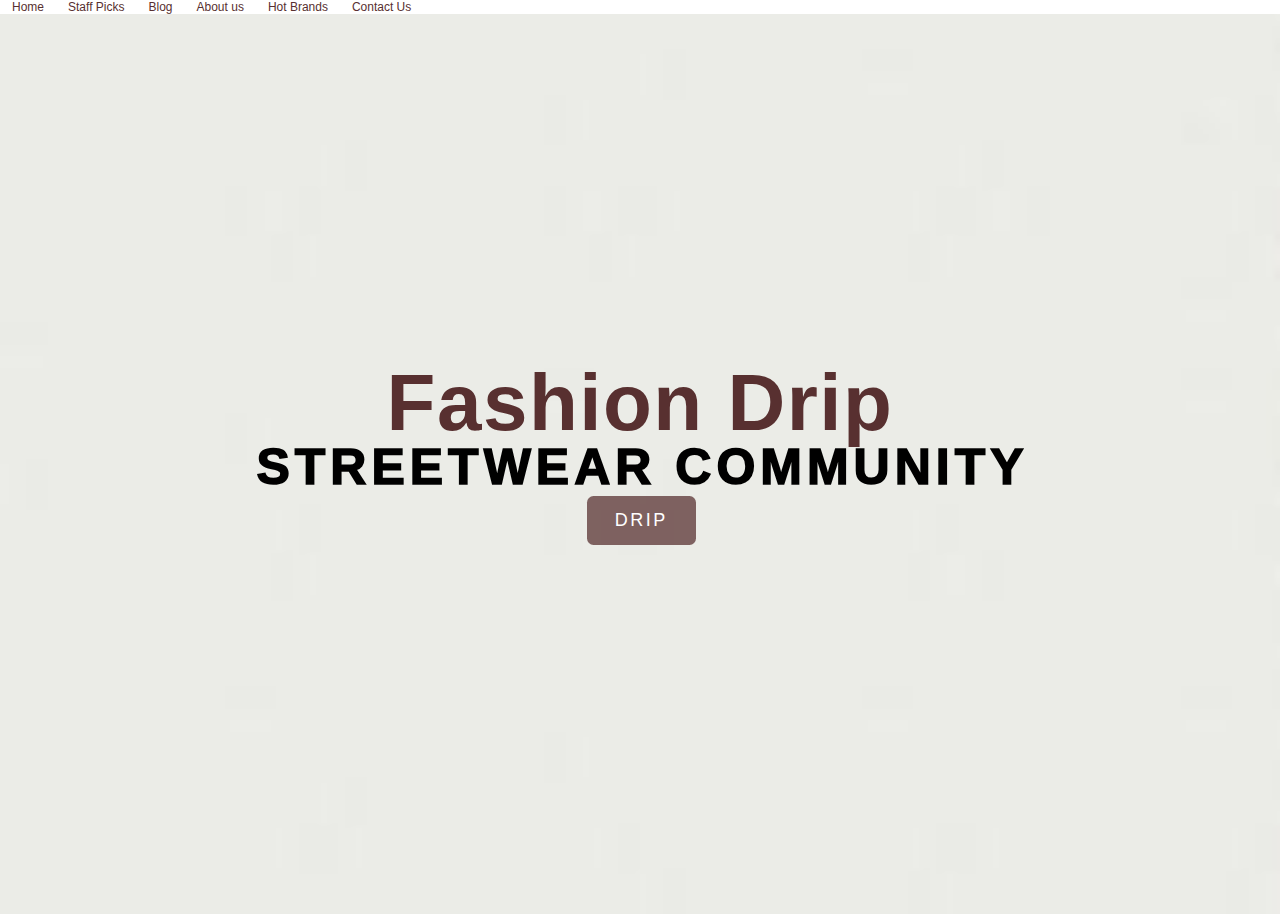
<file: project/index.html>
<!DOCTYPE html>

<html lang="en"> 

  <head>
    <meta http-equiv="content-type" content="text/html; charset=utf-8" /> 
    <title>Home Page</title>
    
    <style>
    /* Your styles go here */   
    *
    {
        box-sizing: border-box;
        margin: 0;
        padding: 0;
    }
    :root
    {
        --main-font: Optima, sans-serif;
        --secondary-font: -apple-system, BlinkMacSystemFont, 'Segoe UI', Roboto, Oxygen, Ubuntu, Cantarell, 'Open Sans', 'Helvetica Neue', sans-serif ;
        --body-font: Optima, sans-serif;
        --main-font-color-dark: black;
        --secondary-font-color: rgb(88, 48, 48);
        --body-font-color: #ffffff;
    }
    html
    {
        scroll-behavior: smooth;
        font-family: var(--body-font);
        font-size: 12px;
        color: var(--body-font-color);
    }
    section
    {
        padding: 64px 0;
    }
    img
    {
        width: 60%;
        max-width: 100%;
    }
    a
    {
        text-decoration: none;
    }
    p
    {
        font-size: 20px;
        margin-left:auto;
        margin-right:auto;
        text-align:center;
        width: 1000px;
    }
    .container
    {
        width: 100%;
        max-width: 1960px;
        margin: 0 auto;
        padding: 0 38px;
    }
    .herohead
    {
        width: 100%;
        height: 100vh;
        background: url(gray.jpg) center no-repeat;
        background-size: cover;
        display: flex;
        align-items: center;
        text-align: center;

    }
    .sub
    {
        font-size: 80px;
        font-family: var(--secondary-font);
        color: var(--secondary-font-color);
        font-weight: 550;
        line-height: .5;
        letter-spacing: 1.5px;
        font-style: -apple-system, BlinkMacSystemFont, 'Segoe UI', Roboto, Oxygen, Ubuntu, Cantarell, 'Open Sans', 'Helvetica Neue', sans-serif ;
        font-weight: bold;
        
    }

    .head 
    {
        color: rgb(0, 0, 0);
        font-size: 50px;
        font-family: var(--main-font);
        text-transform: uppercase;
        font-weight: 910;
        letter-spacing: 5px;
        margin-right: -5px;
        margin-top: 15px;
    }
    .space
    {
        display: flex;
        align-items: center;
        justify-content: center;
    }
    .line
    {
        width: 100%;
        max-width: 135px;
        height: 4px;
        background-color: white;
        position: relative;

    }
    .line-r::before, .line-l::before
    {
        content: '';
        position: absolute;
        border: 10px solid transparent;
        top: 50%;
        transform: translateY(-50%);
        
    }
    .line-r::before
    {
        border-right-color: white;
        right: 0;
    }
    .line-l::before
    {
        border-left-color: white;
        left: 0;
    }
    .asterisk
    {
        font-size: 20px;
        color: white;
        margin: 0 25px;
    }
    .head-info h5
    {
        color: white;
        font-size: 18px;
        font-weight: 200;
        text-transform: uppercase;
        margin-bottom: 20px;
        margin-top: 15px;
        letter-spacing: 3.5px;
        margin-right: -3.5px;
    }
    .btn
    {
        display: inline-block;  
        text-transform: uppercase;
        letter-spacing: 2.5px;
        margin-right: -2.5px;
    }
    .cta-btn
    {
        font-size: 18px;
        background-color: rgba(88, 48, 48, 0.74);
        font-weight: 200;
        padding: 14px 28px;
        color: var(--body-font-color);
        border-radius:6.5px;
        transition: background-color .5s;
    }
    .cta-btn:hover, .cta-btn:focus
    {
        color:white;
        background-color: var(--secondary-font-color);
    }
   
    .totalheadline
    {
        text-align: center;
        margin-top:64px;
    }
    .our-story .totalheadline
    {
        margin-top: 110px;
    }
    .totalheadline .asterisk
    {
        color: var(--body-font-color);
        margin: 38px 0;
    }
    .head-dark
    {
        color:rgb(255, 255, 255);
        letter-spacing: 10px;
        margin-right: -10px;
    }
    .totalheadline .sub
    {
        letter-spacing: -1px;
        line-height: .42;
    }
 
    .body-btn::before
    {
        content: '';
        position: absolute;
        left: 0;
        bottom: -3px;
        background-color: rgb(255, 255, 255);
        transition: background-color .5s;
        width: 100%;
        height:2px;
    }
    .body-btn:hover, .body-btn:focus
    {
        color:var(--main-font-color-dark);
    }
    .body-btn:hover::before, .body-btn:focus::before
    {
        background-color:var(--main-font-color-dark);
    }
    /*explorepics*/
    .img-group
    {
        display: grid;
        grid-template-columns: repeat(2, 1fr);
        grid-gap: 1.5rem;
        justify-items: center;
        margin: 0;
        padding: 0;
    }

    #topnav
    {
        list-style: none;
        overflow: hidden;
    }

    li
    {
        float: left;
        display: block;
        text-align: center;
        padding-left: 12px;
        padding-right: 12px;
    }

    a
    {
        text-decoration: none;
        color: rgb(88, 48, 48);
    }
    </style>
  </head>

  <body>
   
        <div id="menuOne">
            <div class="topnav" id="topnav">
                <ul>
                    <li><a href='index.html'>Home</a></li>
                    <li><a href='staffpicks.html'>Staff Picks</a></li>
                    <li><a href="blog.html">Blog</a></li>
                    <li><a href="aboutsus.html">About us</a></li>
                    <li><a href='hotbrands.html'>Hot Brands</a></li>
                    <li><a href='contactus.html'>Contact Us</a></li>
                </ul>
            </div>
        </div>    
     
<!--MENU BAR END-->
    <!-- Your HTML goes here -->
    <section class="herohead" id="herohead">
        <div class="container">
            <h2 class="sub">
                Fashion Drip
            </h2>
            <h1 class="head">Streetwear Community</h1>
            <div class="head-info">
                <div class="anim">
                   
                    <a href="staffpicks.html" class="btn cta-btn">DRIP</a>
                </div>
            </div>
        </div>
</file>
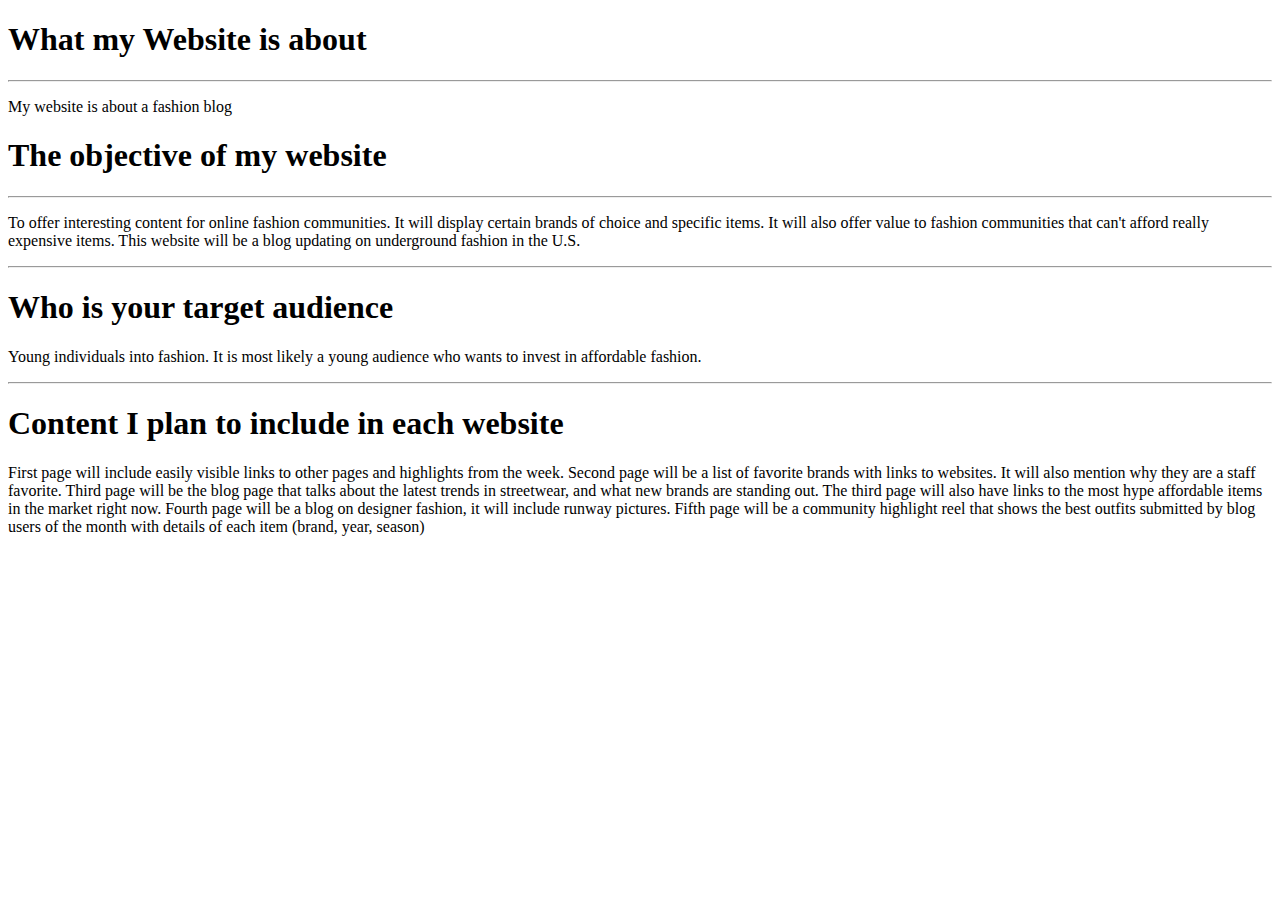
<file: proposal.html>
<!DOCTYPE html>
<html lang="en">
<head>
    <meta charset="UTF-8">
    <meta http-equiv="X-UA-Compatible" content="IE=edge">
    <meta name="viewport" content="width=device-width, initial-scale=1.0">
    <title>Document</title>
</head>
<body>
    <h1>What my Website is about</h1>
    <hr />
    <p>My website is about a fashion blog</p>
    <h1>The objective of my website</h2>
    <hr />
    <p>
        To offer interesting content for online fashion communities. It will display certain brands of choice and specific items. It will also offer value to fashion communities that can't afford really expensive items. This website will be a blog updating on underground fashion in the U.S.
   </p>
    <hr />
    <h1>Who is your target audience</h1>
    <p> 
        Young individuals into fashion. It is most likely a young audience who wants to invest in affordable fashion. 
    </p>
    <hr />
    <h1>Content I plan to include in each website</h1>
    <p>First page will include easily visible links to other pages and highlights from the week. 
        Second page will be a list of favorite brands with links to websites. It will also mention why they are a staff favorite. Third page will be the blog page that talks about the latest trends in streetwear, and what new brands are standing out. 
        The third page will also have links to the most hype affordable items in the market right now. 
        Fourth page will be a blog on designer fashion, it will include runway pictures. Fifth page will be a community highlight reel that shows the best outfits submitted by blog users of the month with details of each item (brand, year, season) 
    </p>


</body>
</html>
</file>
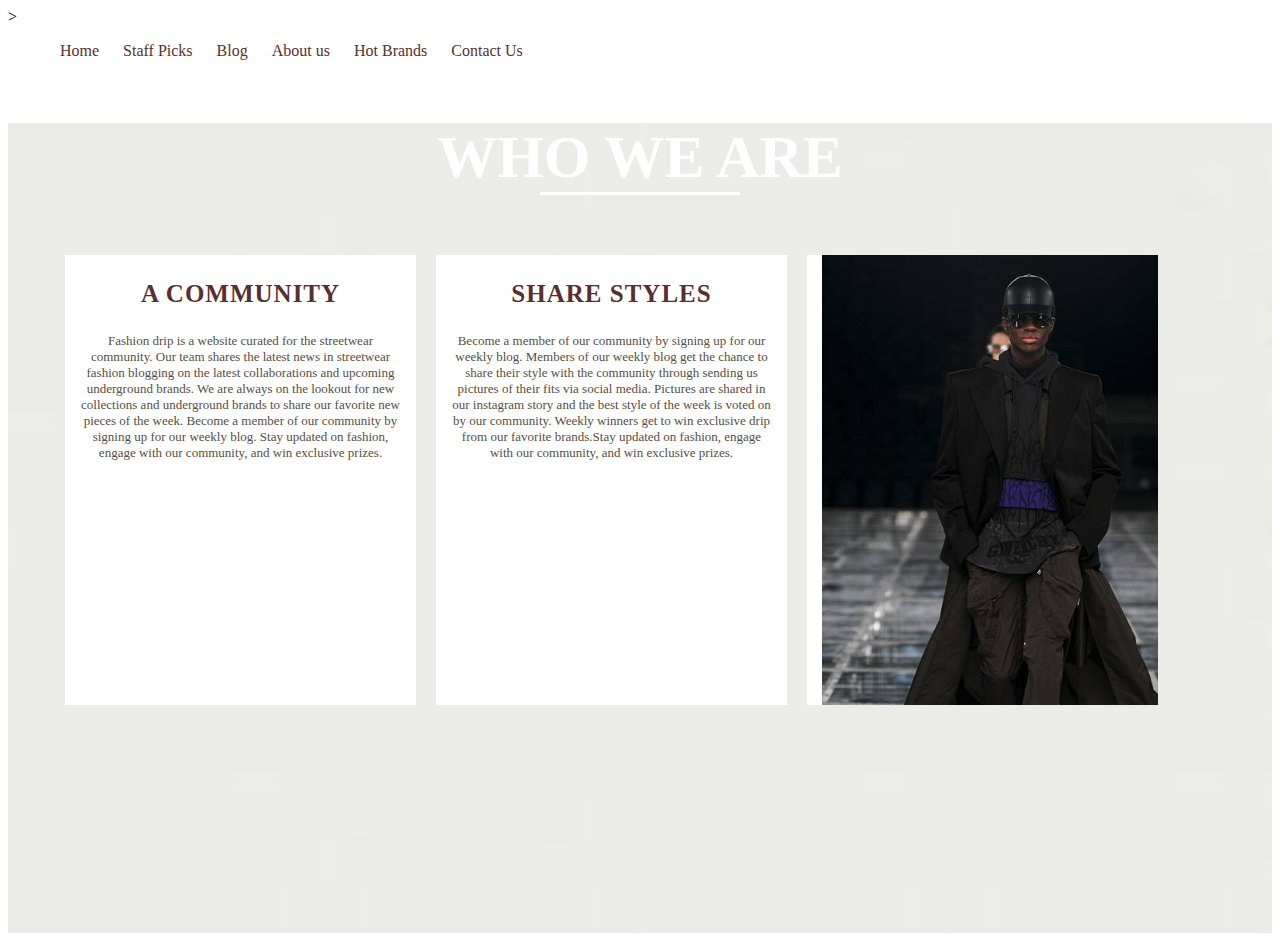
<file: project/aboutsus.html>
<!DOCTYPE html>

<html lang="en"> 

<head>
    <meta http-equiv="content-type" content="text/html; charset=utf-8" /> 
    <title>About Us</title>>

    <style>
    /* Your styles go here */
    .content
    {
        margin: 0;
        padding: 0;
        background-image: url(gray.jpg);
        background-size: cover;
        background-position: center center;
        height: 90vh;
        font-family: century gothic;
    }
    .wrap
    {
        width: 1170px;
        margin: 5% auto;
    }
    .wrap h2
    {
        text-transform: uppercase;
        font-weight: bold;
        text-align: center;
        font-size: 60px;
        color: white;
        margin: 0;
    }
    .ss
    {
        position: relative;
        width: 30%;
        height: 450px;
        background: #fff;
        box-sizing: border-box;
        padding: 0 15px;
        overflow: hidden;
        float: left;
        margin: 0 10px;
        text-align: center;
    }
    .line
    {
        width: 200px;
        height: 3px;
        background: white;
        margin: 0 auto 60px auto;
    }
    .ss p 
    {
        color: #554e44;
        font-size: 13px;
    }
    .ss h3
    {
        font-size: 25px;
        text-transform: uppercase;
        letter-spacing: 1px;
        color: rgb(88, 48, 48);
    }

    #topnav
    {
        list-style: none;
        overflow: hidden;
    }

    li
    {
        float: left;
        display: block;
        text-align: center;
        padding-left: 12px;
        padding-right: 12px;
    }

    a
    {
        text-decoration: none;
        color: rgb(88, 48, 48);
    }
    
    </style>
    
    
  </head>

  <body>
        <div id="menuOne">
            <div class="topnav" id="topnav">
                <ul>
                    <li><a href='index.html'>Home</a></li>
                    <li><a href='staffpicks.html'>Staff Picks</a></li>
                    <li><a href="blog.html">Blog</a></li>
                    <li><a href="aboutsus.html">About us</a></li>
                    <li><a href='hotbrands.html'>Hot Brands</a></li>
                    <li><a href='contactus.html'>Contact Us</a></li>
                </ul>
            </div>
        </div>    
       
       
    
    <div class="content">
        <div class="wrap">
            <h2>Who We Are</h2>
            <div class="line"></div>
            <div class="ss">
                
                <h3>A Community</h3>
                <p>
                    Fashion drip is a website curated for the streetwear community. 
                    Our team shares the latest news in streetwear fashion blogging on the latest collaborations and upcoming underground brands. 
                    We are always on the lookout for new collections and underground brands to share our favorite new pieces of the week.
                    Become a member of our community by signing up for our weekly blog. Stay updated on fashion, engage with our community, and win exclusive prizes.     
                </p>
            </div>
            <div class="ss">
            
                
                <h3>Share Styles</h3>
                <p>
                    Become a member of our community by signing up for our weekly blog. 
                    Members of our weekly blog get the chance to share their style with the community through sending us pictures of their fits via social media.
                    Pictures are shared in our instagram story and the best style of the week is voted on by our community. 
                    Weekly winners get to win exclusive drip from our favorite brands.Stay updated on fashion, engage with our community, and win exclusive prizes.      
                </p>
            </div>
            <div class="ss">
            <img src="Givenchyjacketrunwar.jpg" height="600px">
            </div>
        </div>
    </div>
    
  </body>
</file>
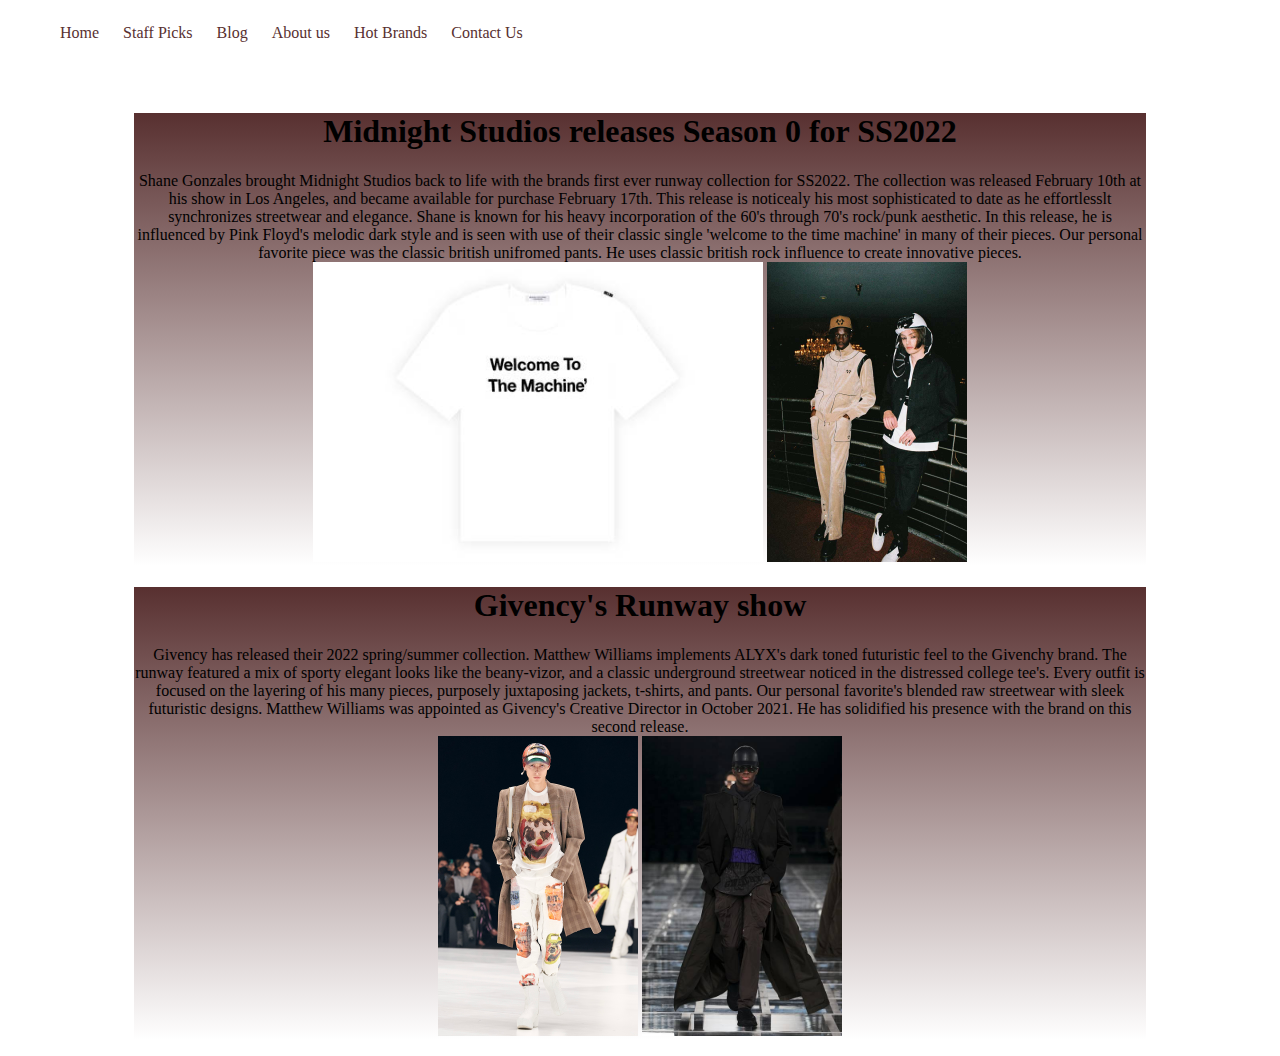
<file: project/blog.html>
<!DOCTYPE html>

<html lang="en"> 

  <head>
    <meta http-equiv="content-type" content="text/html; charset=utf-8" /> 
    <title>Blog</title>
    <link rel="stylesheet" href="https://fonts.googleapis.com/css?family=Cormorant" />

    <style>
    /* Your styles go here */
    .blog
    {
        width: 80%;
        margin: auto;
        text-align: center;
        padding-top: 50px;
        font-family: optima sans-serif;
    }

    div#d1
    {
        background-color: rgba(88, 48, 48, 0.562);
        background: linear-gradient(to bottom,  rgb(88, 48, 48),  #FFFFFF);
        
    }
    div#d2
    {
        background-color: rgba(88, 48, 48, 0.562);
        background: linear-gradient(to bottom,  rgb(88, 48, 48),  #FFFFFF);
        
    }
    div#d3
    {
        background-color: rgba(88, 48, 48, 0.562);
        background: linear-gradient(to bottom,  rgb(88, 48, 48),  #FFFFFF);
        
    }

    #topnav
    {
        list-style: none;
        overflow: hidden;
    }

    li
    {
        float: left;
        display: block;
        text-align: center;
        padding-left: 12px;
        padding-right: 12px;
    }

    a
    {
        text-decoration: none;
        color: rgb(88, 48, 48);
    }
    
    </style>
    
  </head>

  <body>
        <div id="menuOne">
            <div class="topnav" id="topnav">
                <ul>
                    <li><a href='index.html'>Home</a></li>
                    <li><a href='staffpicks.html'>Staff Picks</a></li>
                    <li><a href="blog.html">Blog</a></li>
                    <li><a href="aboutsus.html">About us</a></li>
                    <li><a href='hotbrands.html'>Hot Brands</a></li>
                    <li><a href='contactus.html'>Contact Us</a></li>
                </ul>
            </div>
        </div>    
     
    
   
    <!-- Your HTML goes here -->
      <div class="blog"> 
        <div id="d1">
        <h1>Midnight Studios releases Season 0 for SS2022</h1>
        <p>
         Shane Gonzales brought Midnight Studios back to life with the brands first ever runway collection for SS2022.  
         The collection was released February 10th at his show in Los Angeles, and became available for purchase February 17th. 
         This release is noticealy his most sophisticated to date as he effortlesslt synchronizes streetwear and elegance. 
         Shane is known for his heavy incorporation of the 60's through 70's rock/punk aesthetic. 
         In this release, he is influenced by Pink Floyd's melodic dark style and is seen with use of their classic single 'welcome to the time machine' in many of their pieces.
         Our personal favorite piece was the classic british unifromed pants. He uses classic british rock influence to create innovative pieces.
      
         
            <img src="timemachine.jpg" alt="dunes" height="300" >
            <img src="midnightstudioslit.jpg" alt="dunes" height="300">
        </p>
        </div>
        <div id="d2">
        </div>

        <div id="d3">
        <h1>Givency's Runway show</h1>
        <p>
            Givency has released their 2022 spring/summer collection. Matthew Williams implements ALYX's dark toned futuristic feel to the Givenchy brand. 
            The runway featured a mix of sporty elegant looks like the beany-vizor, and a classic underground streetwear noticed in the distressed college tee's. 
            Every outfit is focused on the layering of his many pieces, purposely juxtaposing jackets, t-shirts, and pants.
            Our personal favorite's blended raw streetwear with sleek futuristic designs. Matthew Williams was appointed as Givency's Creative Director in October 2021. 
            He has solidified his presence with the brand on this second release. 
            <br>
            <img src="givencydrip.jpg" alt="boat cruise" height="300">
            <img src="Givenchyjacketrunwar.jpg" alt="boat cruise" height="300">
        </p>
        </div>
    </div>
  </body>
</html>
</file>
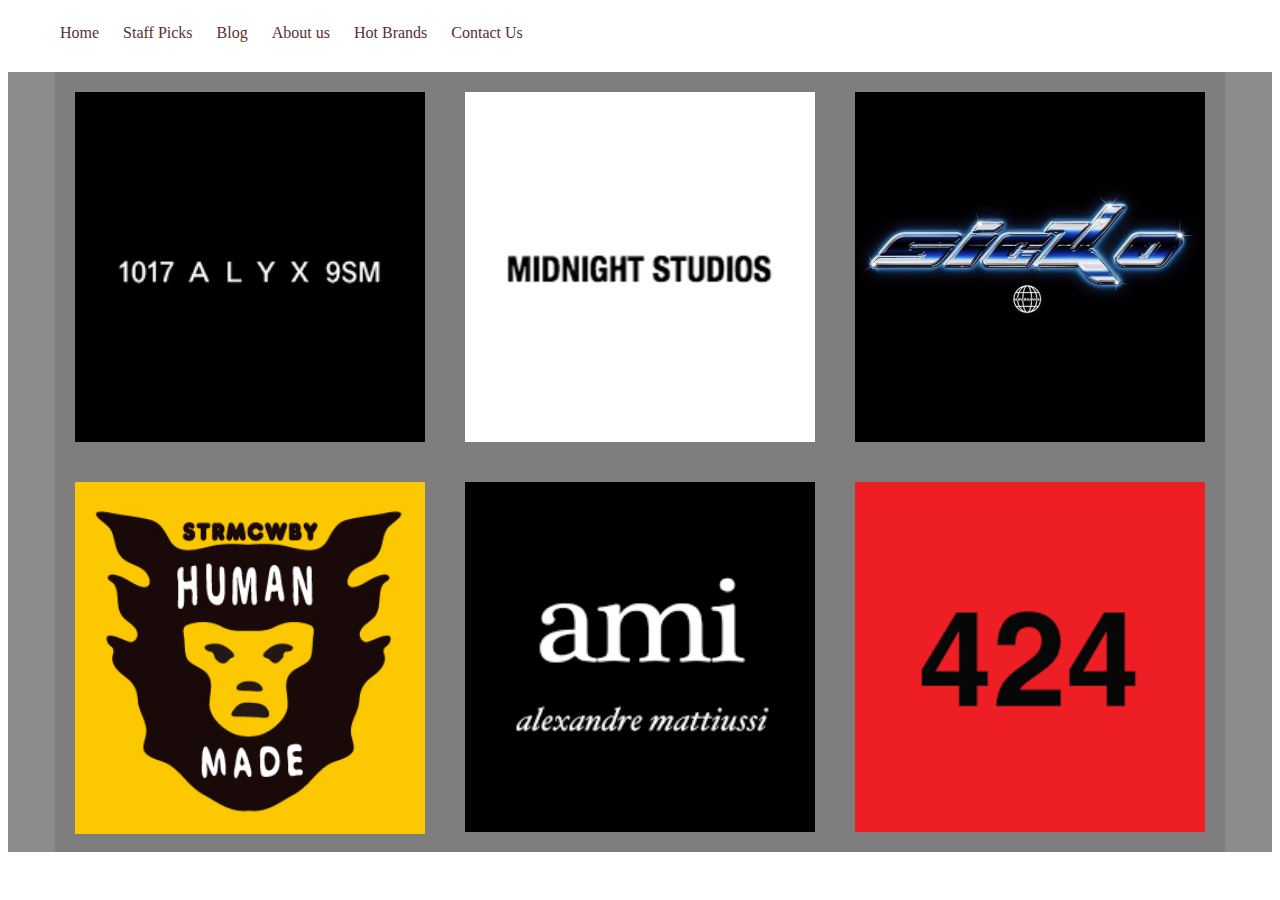
<file: project/hotbrands.html>
<!DOCTYPE html>

<html lang="en"> 

  <head>
    <meta http-equiv="content-type" content="text/html; charset=utf-8" /> 
    <title>Hot Brands</title>
    <link rel="stylesheet" href="https://fonts.googleapis.com/css?family=Cormorant" />
    
    


    <style>
    /* Your styles go here */
    .brands
    {
        margin: 0;
        padding: 0;
        background-color: rgba(124, 124, 124, 0.877);
        font-family: cormorant;
    }
    .contain
    {
        width: 1170px;
        background: rgba(124, 124, 124, 0.877);
        margin: 30px auto 0;
        display: flex;
        flex-direction: row;
        flex-wrap: wrap;
    }
    .contain .dest-card
    {
        width: 350px;
        height: 350px;
        position: relative;
        background-color: rgba(114, 98, 78, 0.733);
        margin: 20px;
        box-sizing: border-box;
        display: inline-block;
    }
    .contain .dest-card .dest-img
    {
        position: center;
        overflow: hidden;
    }
    .contain .dest-card .dest-img img
    {
        width: 100%;
        transition: transform 3%;
    }
    .contain .dest-card:hover .dest-img img
    {
        transform: scale(1.5);
    }

    #topnav
    {
        list-style: none;
        overflow: hidden;
    }

    li
    {
        float: left;
        display: block;
        text-align: center;
        padding-left: 12px;
        padding-right: 12px;
    }

    a
    {
        text-decoration: none;
        color: rgb(88, 48, 48);
    }

    
    </style>
  </head>

  <body>
    
        <div id="menuOne">
            <div class="topnav" id="topnav">
                <ul>
                    <li><a href='index.html'>Home</a></li>
                    <li><a href='staffpicks.html'>Staff Picks</a></li>
                    <li><a href="blog.html">Blog</a></li>
                    <li><a href="aboutsus.html">About us</a></li>
                    <li><a href='hotbrands.html'>Hot Brands</a></li>
                    <li><a href='contactus.html'>Contact Us</a></li>
                </ul>
            </div>
        </div>    
 
    <!-- Your HTML goes here -->
    
    <section class="brands">
        <div class="contain">
            <div class="dest-card">
                <div class="dest-img">
                    <a href="https://www.alyxstudio.com/"> <img src="alyxlogo.png"alt="ALYX"></a>
                </div>
            </div>
            <div class="dest-card">
                <div class="dest-img">
                    <a href="https://midnightstudios.live/"> <img src="midnightstudioslogo.jpg" alt=""></a>
                </div>
            </div>
            <div class="dest-card">
                <div class="dest-img">
                    <a href="https://bornfrompain.jp/"> <img src="Sickologo.jpg" alt="Born from Pain"></a>
                </div>
            </div>
            <div class="dest-card">
                <div class="dest-img">
                    <a href="https://humanmade.jp/"> <img src="humanmadelogo.jpg" alt="Human Made"></a>
                </div>
            </div>
            <div class="dest-card">
                <div class="dest-img">
                    <a href="https://www.amiparis.com/us/"> <img src="amilogo.png" alt="AMI Paris"></a>
                </div>
            </div>
            <div class="dest-card">
                <div class="dest-img">
                    <a href="https://shop.fourtwofouronfairfax.com/"> <img src="424logo.png" alt="424 on Fairfax"></a>
                </div>
            </div>
        </div>
    </section>
  </body>
</html>
</file>
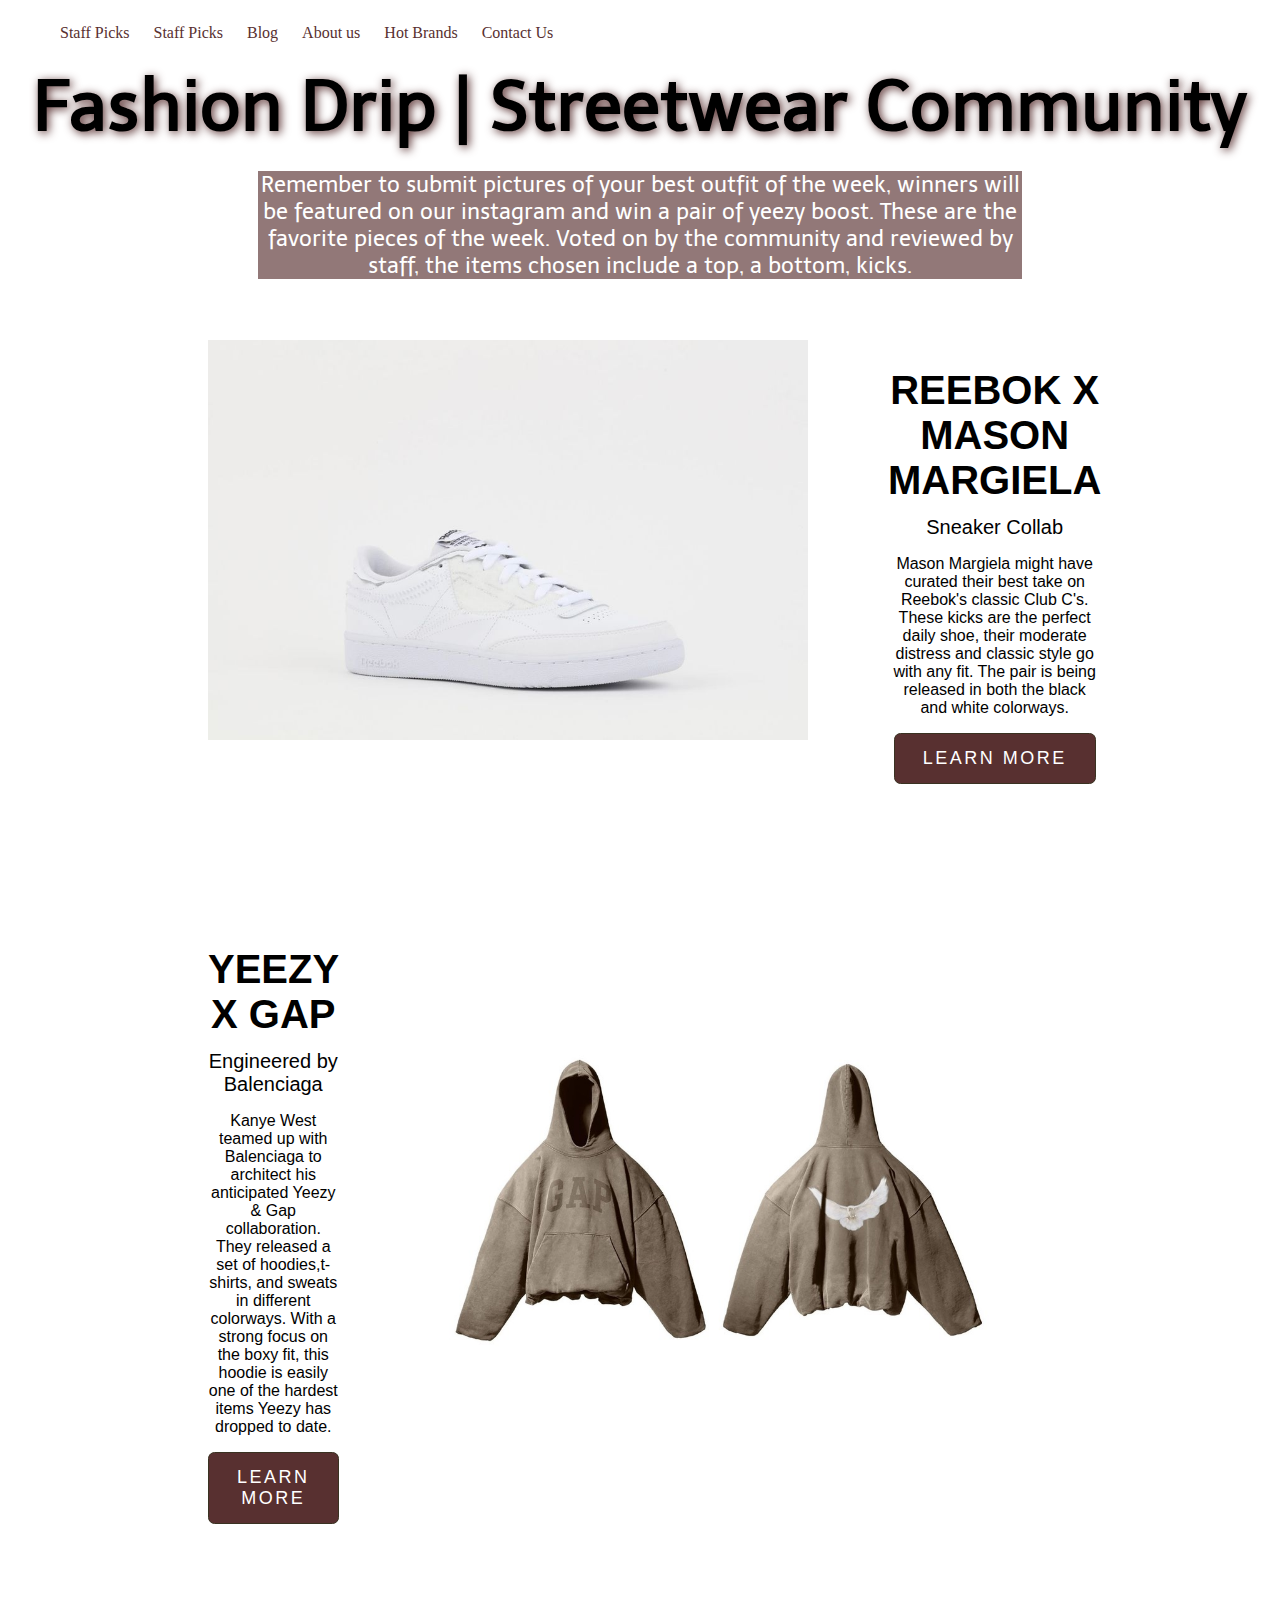
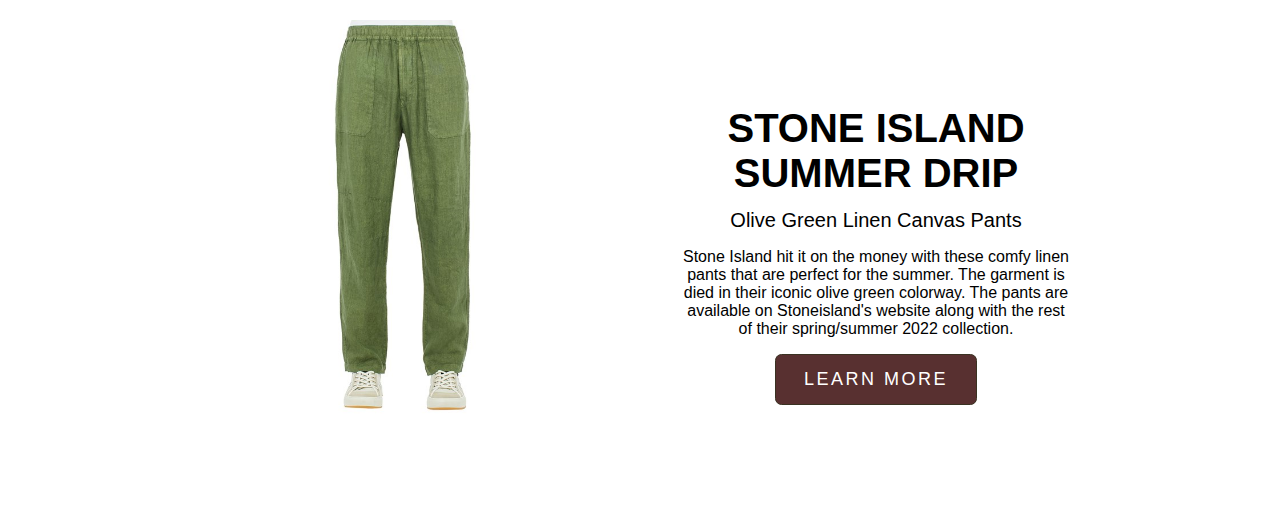
<file: project/staffpicks.html>
<!DOCTYPE html>

<html lang="en"> 

  <head>
    <meta http-equiv="content-type" content="text/html; charset=utf-8" /> 
    <title>Staff Picks</title>
    <link rel="stylesheet" href="https://fonts.googleapis.com/css?family=Cormorant" />
    <link href="https://fonts.googleapis.com/css2?family=Della+Respira&display=swap" rel="stylesheet"> 
    <link href="https://fonts.googleapis.com/css2?family=Pinyon+Script&display=swap" rel="stylesheet"> 
    <link href="https://fonts.googleapis.com/css2?family=Telex&display=swap" rel="stylesheet"> 

    <style>
    /* Your styles go here */
    *
    {
        box-sizing: border-box;
    }
    .p-top
    {
        font-family: 'Telex', sans-serif;
        color: white;
        font-size: 22px;
        font-weight: 400;
        margin-left: 250px;
        margin-right: 250px;
        background-color: rgb(146, 120, 120);
    }
    .contain
    {
        width: 100%;
        height: 100%;
        margin: 0;
        position: relative;
    }
    .textused
    {
        font-family: Optima, sans-serif;
        color: black;
        text-align: center; 
        
    }
    #topwords
    {
        margin-left: 400px;
        margin-right: 400px;
    }
    .profile
    {
        display: flex;
        align-items: center;
        margin-bottom: 6rem;
        margin-left: 200px;
        margin-right: 200px;
    }
    .product-image
    {
        flex: 1;
    }
    .informations
    {
        flex: 1;
    }
    .informations h5
    {
        font-size: 40px;
        font-weight: 900;
        text-transform:uppercase;
        margin-bottom: 0%;
        padding: 0%;
        font-family: Arial, Helvetica, sans-serif;
        color: black;
    }
    .informations h1
    {
        font-size: 20px;
        font-weight: 400;
        font-family: -apple-system, BlinkMacSystemFont, 'Segoe UI', Roboto, Oxygen, Ubuntu, Cantarell, 'Open Sans', 'Helvetica Neue', sans-serif;

    }
    .right-marg
    {
        margin-right: 5rem;
    }
    .title
    {
        font-family: 'Telex', sans-serif;
        font-size: 35px;
        line-height: 35px;
        margin-bottom: 12px;
        margin-top: 20px;
        font-weight: 900;
        color: rgb(0, 0, 0);
        text-shadow: 2px 2px 10px rgb(88, 48, 48);
    }
    .btn
    {
        display: inline-block;  
        text-transform: uppercase;
        letter-spacing: 2.5px;
        border-radius:0;
        border: 1px solid #3a3222;
        padding: 0;
    }
    .cta-btn
    {
        font-size: 18px;
        background-color: rgb(88, 48, 48);
        font-weight: 200;
        padding: 14px 28px;
        color: white;
        border-radius:6.5px;
        
        
    }
    .cta-btn:hover, .cta-btn:focus
    {
        color:white;
        background-color: #000000;
    }
    
    #topnav
    {
        list-style: none;
        overflow: hidden;
    }

    li
    {
        float: left;
        display: block;
        text-align: center;
        padding-left: 12px;
        padding-right: 12px;
    }

    a
    {
        text-decoration: none;
        color: rgb(88, 48, 48);
    }
    
    </style>
  </head>

  <body>
   
        <div id="menuOne">
            <div class="topnav" id="topnav">
                <ul>
                    <li><a href='index.html'>Staff Picks</a></li>
                    <li><a href='staffpicks.html'>Staff Picks</a></li>
                    <li><a href="blog.html">Blog</a></li>
                    <li><a href="aboutsus.html">About us</a></li>
                    <li><a href='hotbrands.html'>Hot Brands</a></li>
                    <li><a href='contactus.html'>Contact Us</a></li>
                </ul>
            </div>
        </div>    
   
    
   
    <section class="textused" id="textused">
        <div class="contain">
            <div class="title">
                <h1>Fashion Drip | Streetwear Community</h1>
            </div>
         <div class="p-top">
                <p class="top">
                    Remember to submit pictures of your best outfit of the week, winners will be featured on our instagram and win a pair of yeezy boost.
                    These are the  favorite pieces of the week. Voted on by the community and reviewed by staff, the items chosen include a top, a bottom, kicks.
                    
                </p>
            </div>  
            <div class="profile">
                <div class="product-image right-marg">
                    <img src="maisonmargiela-reebox.jpg" alt="lion eyes" title="Lion Eyes" height="400">
                </div>
                <div class="informations">
                    <h5>Reebok X Mason Margiela</h5>
                    <h1>Sneaker Collab</h1>
                    <p>
                        Mason Margiela might have curated their best take on Reebok's classic Club C's. These kicks are the perfect daily shoe, their moderate distress and classic style go with any fit. The pair is being released in both the black and white colorways.
                    </p>
                    <a href="https://www.maisonmargiela.com/us/maison-margiela/sneakers_cod17214119ps.html" class="btn cta-btn">Learn More</a>
                </div>
            </div>
            <div class="profile">
                <div class="informations right-marg">
                    <h5>Yeezy X Gap</h5>
                    <h1>Engineered by Balenciaga</h1>
                    <p>
                        Kanye West teamed up with Balenciaga to architect his anticipated Yeezy & Gap collaboration. They released a set of hoodies,t-shirts, and sweats in different colorways. With a strong focus on the boxy fit, this hoodie is easily one of the hardest items Yeezy has dropped to date. 
                    </p>
                    <a href="https://www.yeezygap.com/collections/all" class="btn cta-btn">Learn More</a>
                </div>
                <div class="product-image right-marg">
                    <img src="ye-gap-bal.jpg" alt="elephant" title="Elephant" height="400">
                </div>
            </div>
            <div class="profile">
                <div class=" product-image right-marg">
                    <img src="stoneisland.jpg" alt="lion eyes" title="Lion Eyes" height="400">
                </div>
                <div class="informations">
                    <h5>Stone Island Summer Drip</h5>
                    <h1>Olive Green Linen Canvas Pants</h1>
                    <p>
                         Stone Island hit it on the money with these comfy linen pants that are perfect for the summer. The garment is died in their iconic olive green colorway. The pants are available on Stoneisland's website along with the rest of their spring/summer 2022 collection.
                    </p>
                    <a href="https://www.stoneisland.com/us/stone-island/trousers_cod13662540ws.html#dept=pntsjnss" class="btn cta-btn">Learn More</a>
                </div>
            </div>
        </div>
    </section>

  </body>
</html>
</file>
